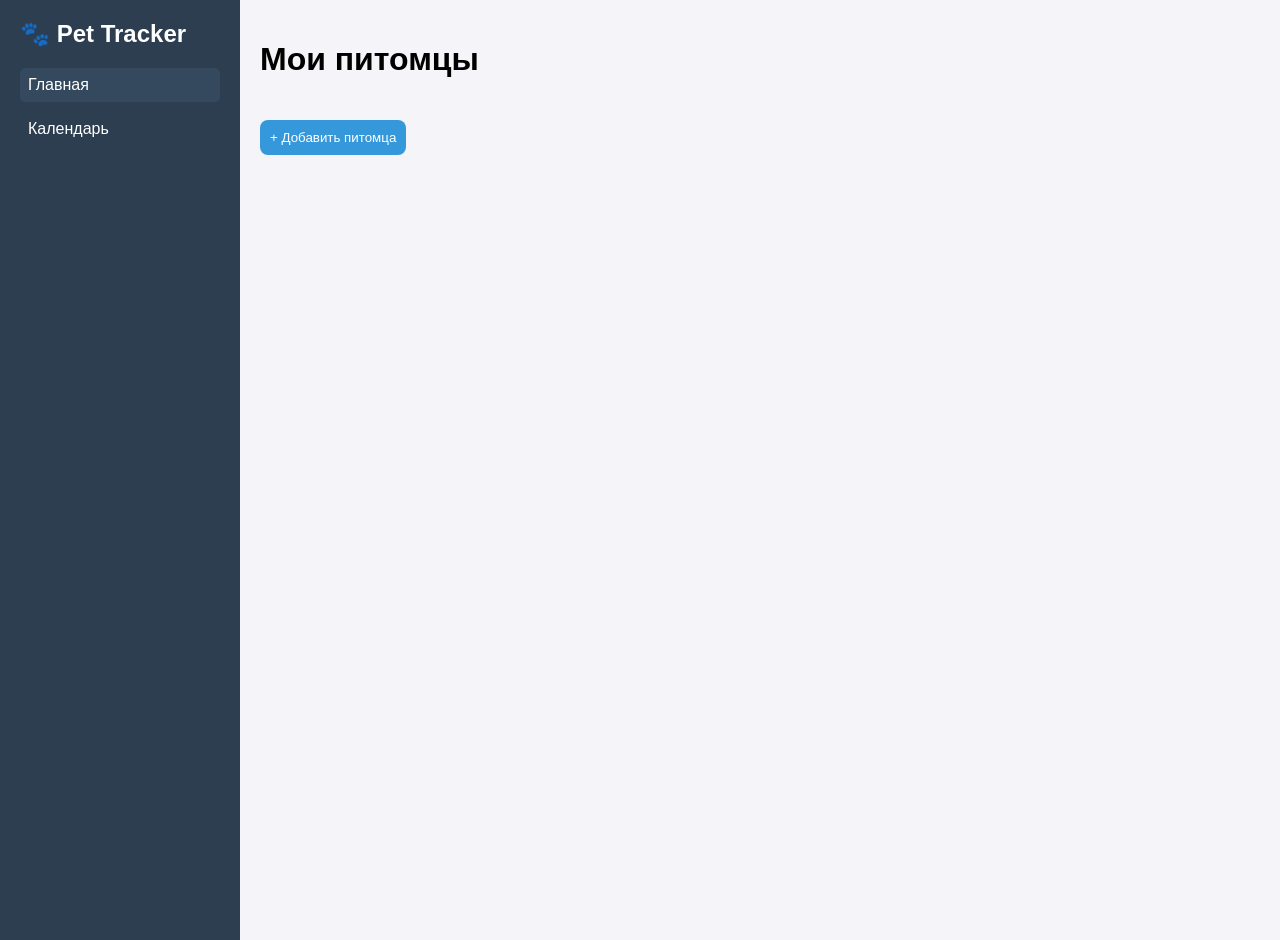
<file: index.html>
<!DOCTYPE html>
<html lang="ru">
<head>
    <meta charset="UTF-8">
    <title>Pet Tracker</title>
    <link rel="stylesheet" href="style.css">
</head>
<body>

<div class="menu">
    <h2>🐾 Pet Tracker</h2>
    <a href="index.html" class="active">Главная</a>
    <a href="calendar.html">Календарь</a>
</div>

<div class="content">
    <h1>Мои питомцы</h1>
    <div id="pets" class="pets"></div>
    <button onclick="openModal()">+ Добавить питомца</button>
</div>

<!-- Модальное окно для добавления питомца -->
<div id="modal" class="modal">
    <div class="modal-content">
        <h3>Добавить питомца</h3>
        <input id="name" placeholder="Имя питомца">
        <input id="type" placeholder="Вид (кот, собака...)">
        <input id="age" placeholder="Возраст">
        <input id="weight" placeholder="Вес">
        <input type="file" id="photo">
        <button onclick="savePet()">Сохранить</button>
        <button onclick="closeModal()">Закрыть</button>
    </div>
</div>

<script src="script.js"></script>
</body>
</html>
</file>
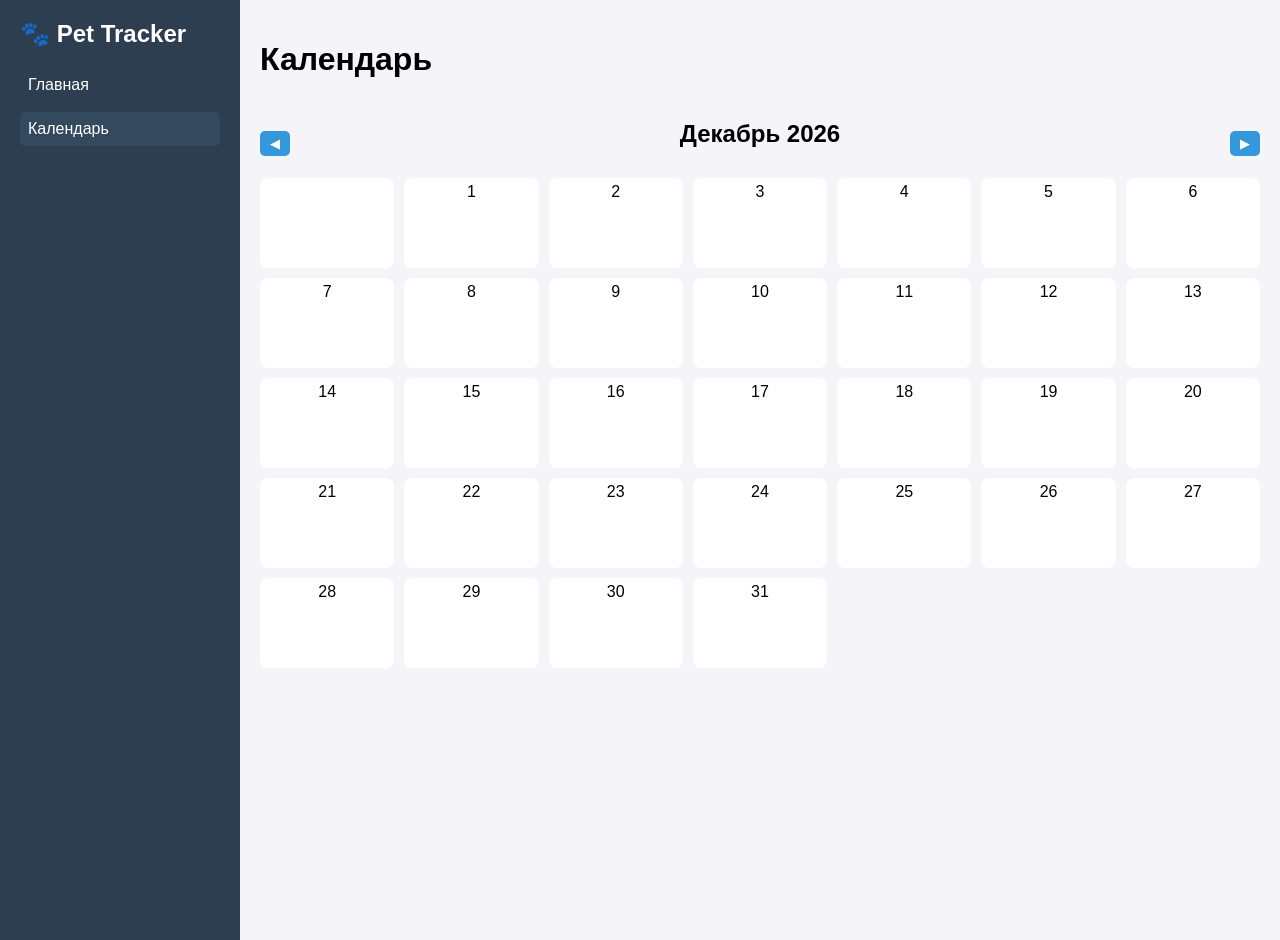
<file: calendar.html>
<!DOCTYPE html>
<html lang="ru">
<head>
    <meta charset="UTF-8">
    <title>Календарь</title>
    <link rel="stylesheet" href="style.css">
</head>
<body>

<div class="menu">
    <h2>🐾 Pet Tracker</h2>
    <a href="index.html">Главная</a>
    <a href="calendar.html" class="active">Календарь</a>
</div>

<div class="content">
    <h1>Календарь</h1>
    <div class="calendar-header">
        <button onclick="prevMonth()">◀</button>
        <h2 id="monthYear"></h2>
        <button onclick="nextMonth()">▶</button>
    </div>
    <div class="calendar-grid" id="calendar"></div>
</div>

<script src="script.js"></script>
</body>
</html>
</file>
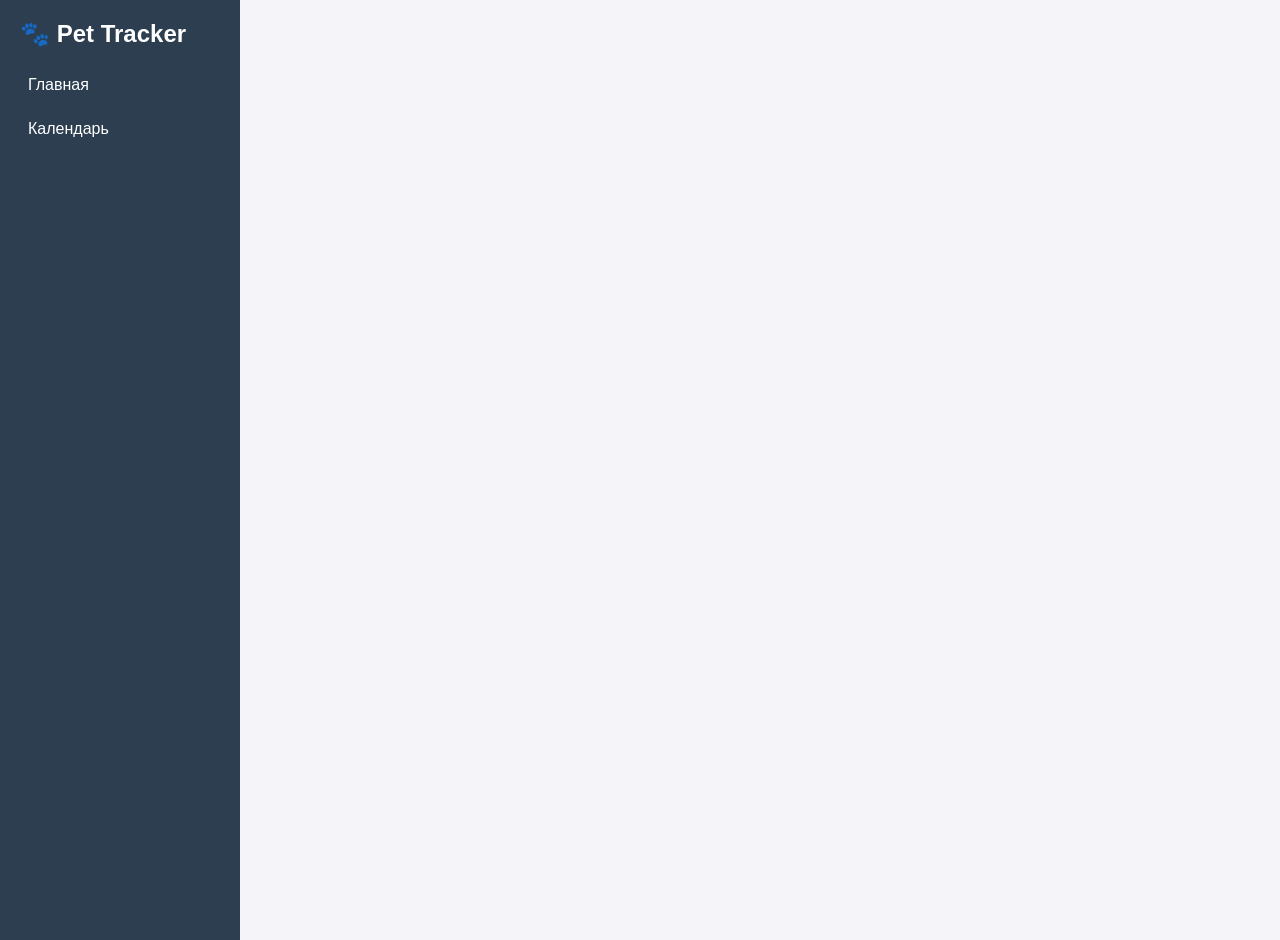
<file: profile.html>
<!DOCTYPE html>
<html lang="ru">
<head>
    <meta charset="UTF-8">
    <title>Профиль питомца</title>
    <link rel="stylesheet" href="style.css">
</head>
<body>

<div class="menu">
    <h2>🐾 Pet Tracker</h2>
    <a href="index.html">Главная</a>
    <a href="calendar.html">Календарь</a>
</div>

<div class="content">
    <div id="profile"></div>
</div>

<script src="script.js"></script>
</body>
</html>
</file>
<file: style.css>
body {
    font-family: Arial, sans-serif;
    margin: 0;
    display: flex;
    background: #f4f4f9;
}

.menu {
    width: 200px;
    background: #2c3e50;
    color: white;
    padding: 20px;
    height: 100vh;
}

.menu h2 {
    margin-top: 0;
    margin-bottom: 20px;
}

.menu a {
    display: block;
    color: white;
    text-decoration: none;
    margin: 10px 0;
    padding: 8px;
    border-radius: 5px;
}

.menu a.active, .menu a:hover {
    background: #34495e;
}

.content {
    flex: 1;
    padding: 20px;
}

.pets {
    display: flex;
    flex-wrap: wrap;
    gap: 15px;
}

.pet {
    background: white;
    padding: 10px;
    border-radius: 10px;
    width: 150px;
    text-align: center;
    box-shadow: 0 2px 5px rgba(0,0,0,0.2);
    cursor: pointer;
    position: relative;
}

.pet img {
    width: 100%;
    border-radius: 10px;
}

.pet button {
    position: absolute;
    top: 5px;
    right: 5px;
    border: none;
    background: #e74c3c;
    color: white;
    border-radius: 5px;
    cursor: pointer;
}

button {
    margin-top: 20px;
    padding: 10px;
    border: none;
    border-radius: 8px;
    background: #3498db;
    color: white;
    cursor: pointer;
}

/* Модальное окно */
.modal {
    display: none;
    position: fixed;
    top:0; left:0;
    width:100%; height:100%;
    background: rgba(0,0,0,0.5);
    justify-content: center;
    align-items: center;
}

.modal-content {
    background: white;
    padding: 20px;
    border-radius: 10px;
    display: flex;
    flex-direction: column;
    gap: 10px;
}
.modal input {
    padding: 8px;
}

/* Календарь */
.calendar-header{
    display:flex;
    justify-content: space-between;
    align-items: center;
    margin-bottom:10px;
}

.calendar-header button{
    padding:5px 10px;
    border:none;
    border-radius:5px;
    background:#3498db;
    color:white;
    cursor:pointer;
}

.calendar-grid{
    display: grid;
    grid-template-columns: repeat(7, 1fr);
    gap: 10px;
}

.day-name{
    font-weight: bold;
    text-align: center;
}

.day{
    background: white;
    border-radius: 8px;
    height: 80px;
    display: flex;
    flex-direction: column;
    justify-content: flex-start;
    align-items: center;
    padding:5px;
    cursor: pointer;
}

.event{
    font-size:12px;
    margin-top:3px;
    background:#f1c40f;
    border-radius:3px;
    padding:1px 3px;
    width:90%;
    text-align:center;
}
</file>
